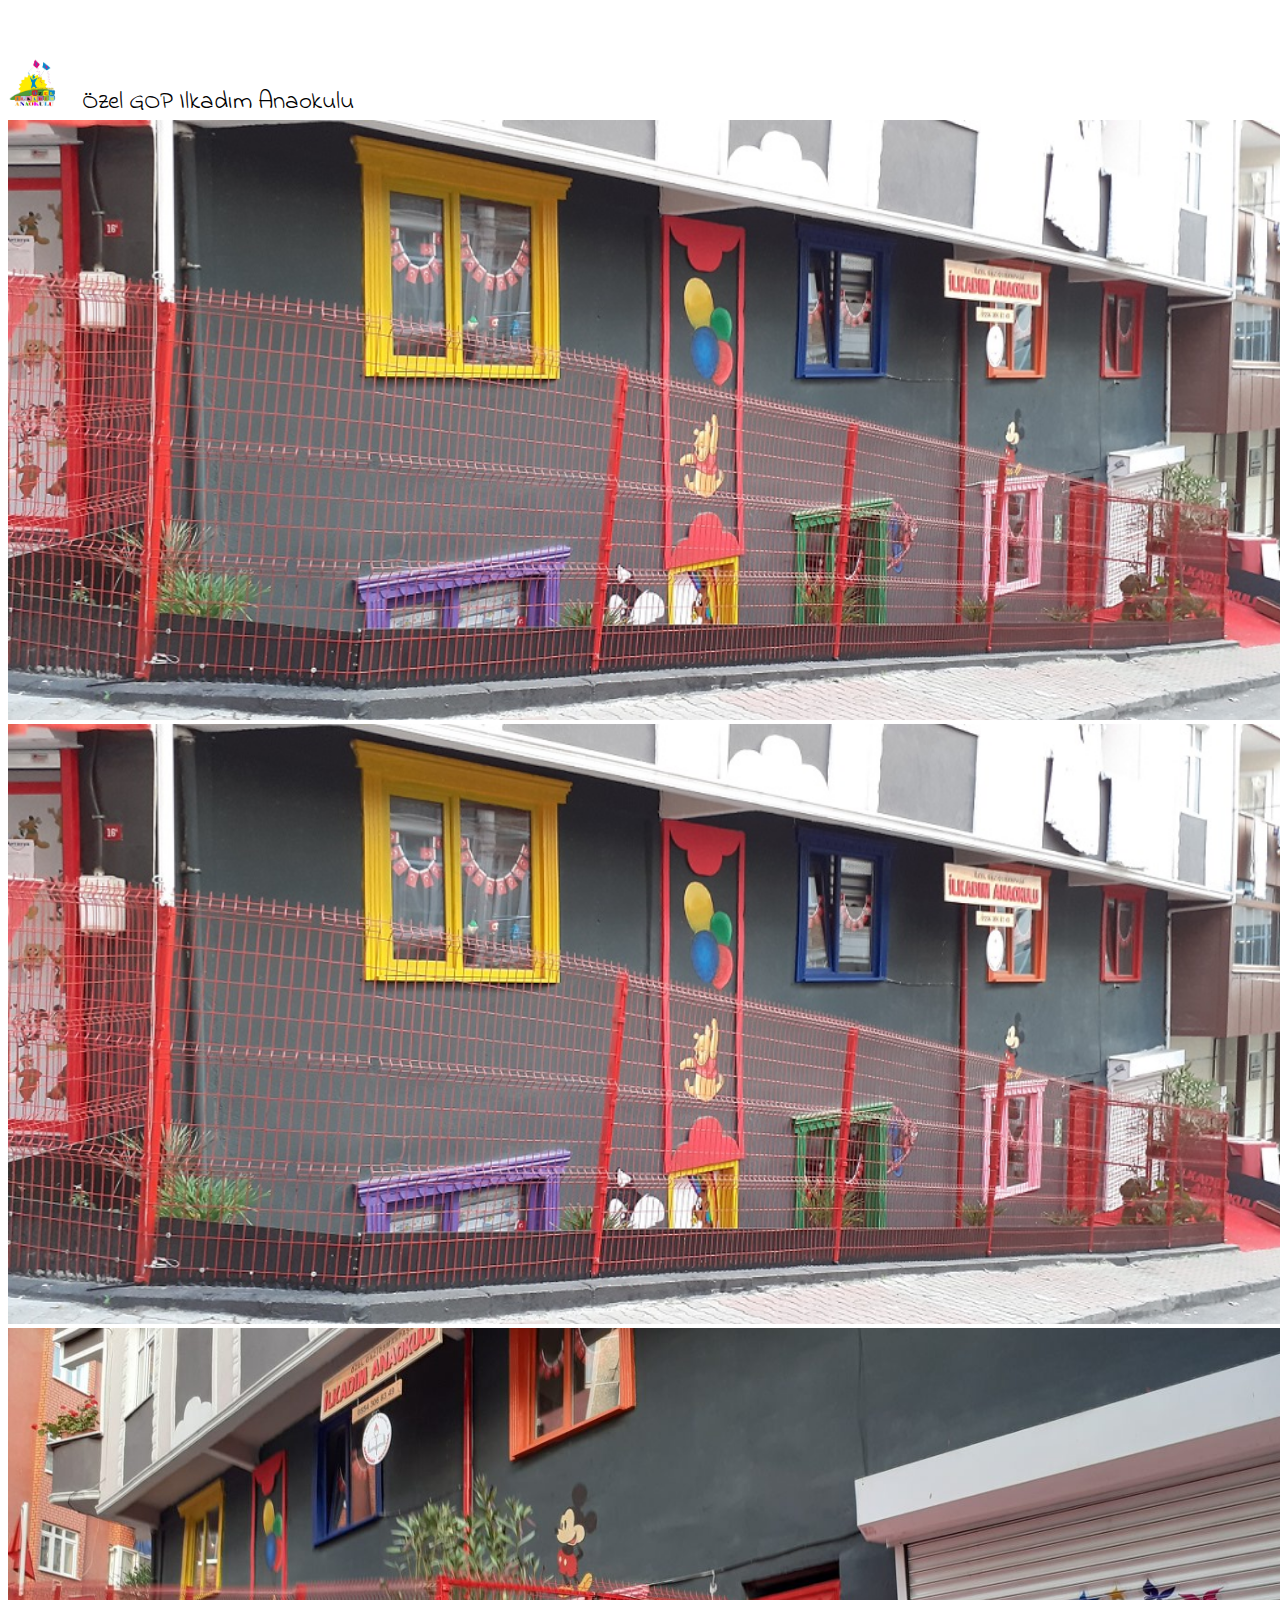
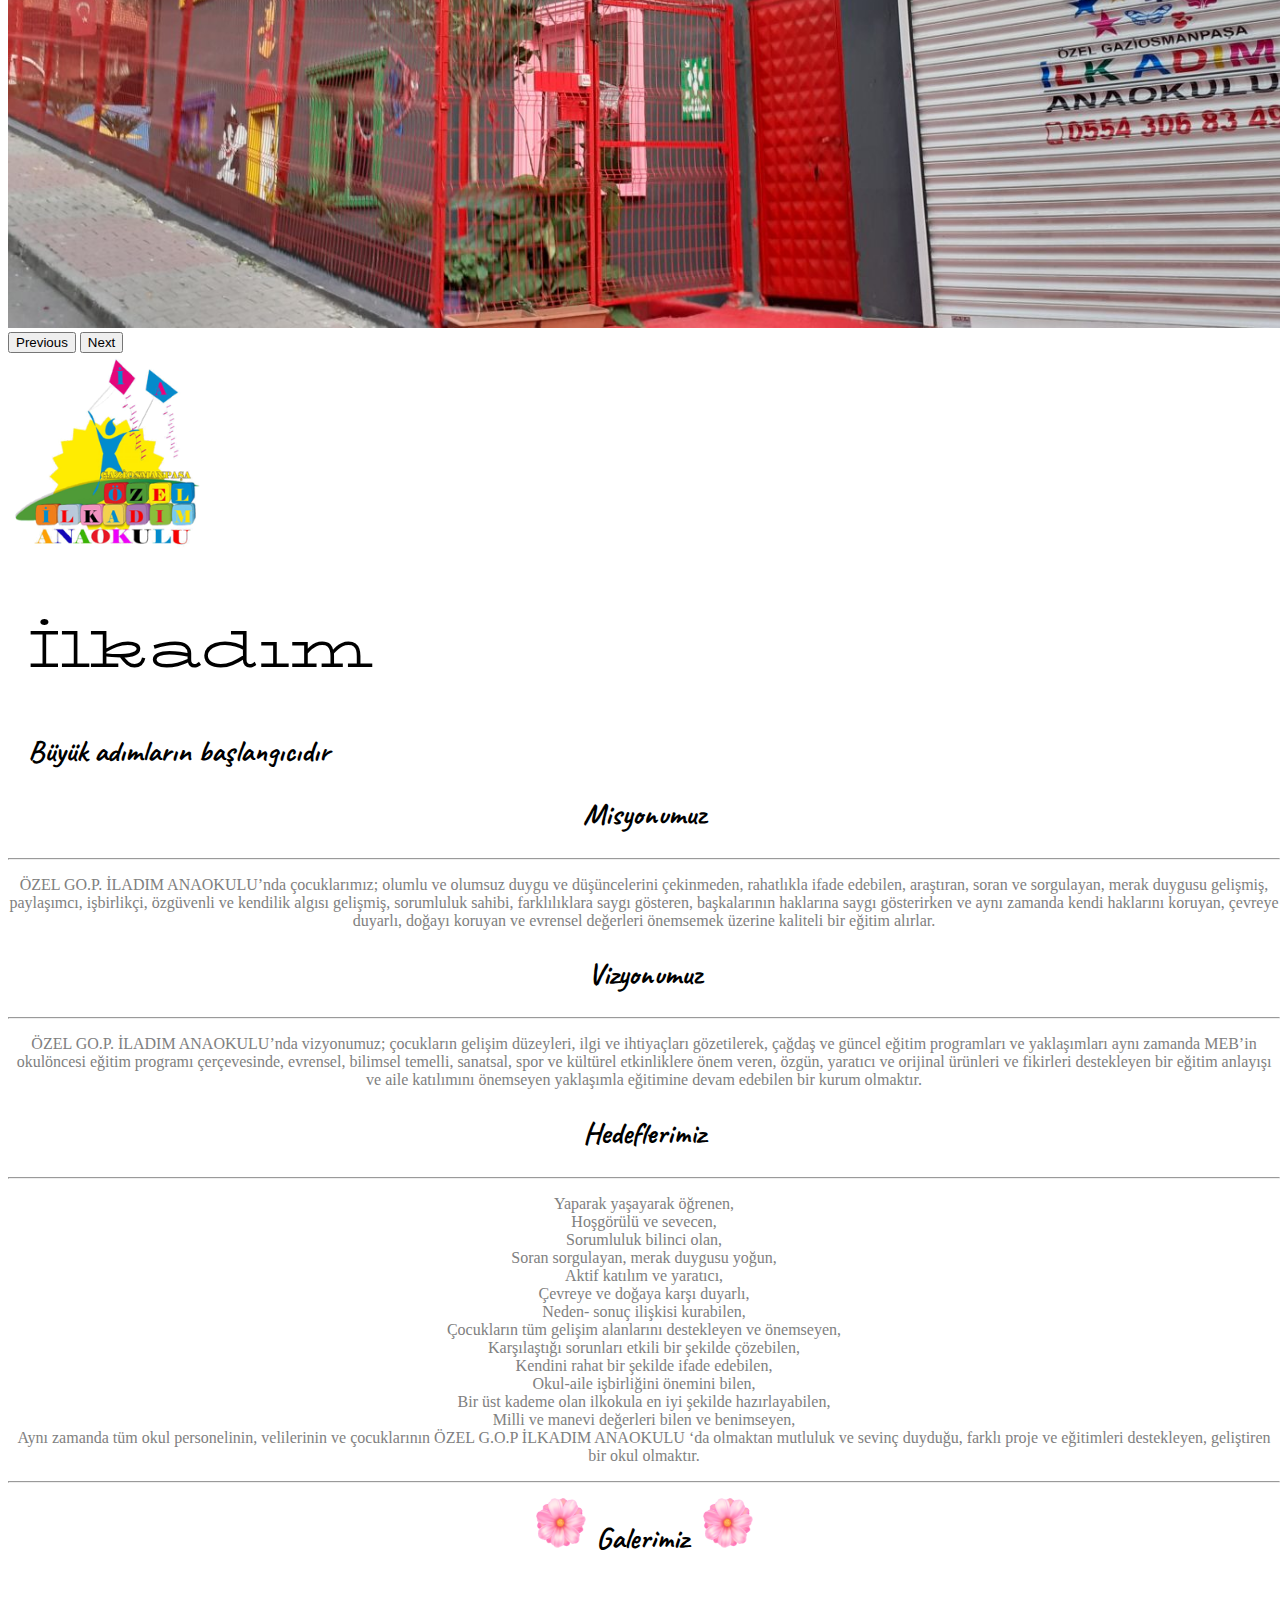
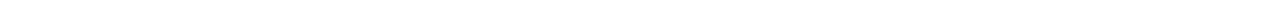
<file: index.html>
<!doctype html>
<html lang="en">
  <head>
    <!-- Required meta tags -->
    <meta charset="utf-8">
    <meta name="viewport" content="width=device-width, initial-scale=1">

    <!-- Bootstrap CSS -->
    <link href="https://cdn.jsdelivr.net/npm/bootstrap@5.1.3/dist/css/bootstrap.min.css" rel="stylesheet" integrity="sha384-1BmE4kWBq78iYhFldvKuhfTAU6auU8tT94WrHftjDbrCEXSU1oBoqyl2QvZ6jIW3" crossorigin="anonymous">

    <!-- CSS -->
    <link rel="stylesheet" href="css/style.css">
    <style>
      html,body{
        margin-right: 0px;
        overflow-x: hidden; 
      }
      body{
        padding-top: 50px;
      }
    </style>

    <!-- Font -->
    <link rel="preconnect" href="https://fonts.googleapis.com">
    <link rel="preconnect" href="https://fonts.gstatic.com" crossorigin>
    <link href="https://fonts.googleapis.com/css2?family=Alfa+Slab+One&family=BhuTuka+Expanded+One&family=Caveat&family=Indie+Flower&display=swap" rel="stylesheet">

    <title>İlkadım Anaokulu</title>
  </head>
  <body style="margin-right: 0;">

    <!-- Navbar -->
    <nav class="navbar navbar-dark bg-dark fixed-top">
        <div class="container-fluid">
            <a class="navbar-brand" href="index.html">
            <img src="img/logo.png" width="50" height="50" class="d-inline-block">
            <span class="h1 mb-1 navbar-brand">Özel GOP Ilkadım Anaokulu</span>
            </a>
        </div>
    </nav>

    <!-- Slider -->
    <div id="carouselExampleInterval" class="carousel slide" data-bs-ride="carousel">
        <div class="carousel-inner">
            <div class="carousel-item active" data-bs-interval="10000">
              <img src="img/slide2.jpg" class="d-block w-100 imgSlider">
          </div>
          <div class="carousel-item" data-bs-interval="2000">
            <img src="img/slide2.jpg" class="d-block w-100 imgSlider">
          </div>
          <div class="carousel-item">
            <img src="img/slide3.jpg" class="d-block w-100 imgSlider">
          </div>
      </div>
      <button class="carousel-control-prev" type="button" data-bs-target="#carouselExampleInterval" data-bs-slide="prev">
          <span class="carousel-control-prev-icon" aria-hidden="true"></span>
          <span class="visually-hidden">Previous</span>
      </button>
      <button class="carousel-control-next" type="button" data-bs-target="#carouselExampleInterval" data-bs-slide="next">
          <span class="carousel-control-next-icon" aria-hidden="true"></span>
          <span class="visually-hidden">Next</span>
      </button>
      <div class="carousel-caption mt-5">
        <img src="img/logo.png" style="margin-right: 15px;" width="200" height="200">
        <h2 style="font-family: 'BhuTuka Expanded One', cursive; font-size: 65px; font-weight: 600; margin-left: 20px;">İlkadım</h2>
        <h2 style="font-family: 'Caveat', cursive; margin-left: 20px;">Büyük adımların başlangıcıdır</h2>
      </div>
    </div>

    <!-- About us -->
    <div class="row mt-5">
      <div class="col-1"></div>
      <div class="container col-4 text-center">
        <h2 class="caption">Misyonumuz</h2><hr>
        <p class="aboutParagraph">ÖZEL GO.P. İLADIM ANAOKULU’nda çocuklarımız; olumlu ve olumsuz duygu ve düşüncelerini çekinmeden, rahatlıkla ifade edebilen, araştıran, soran ve sorgulayan, merak duygusu gelişmiş, paylaşımcı, işbirlikçi, özgüvenli ve kendilik algısı gelişmiş, sorumluluk sahibi, farklılıklara saygı gösteren, başkalarının haklarına saygı gösterirken ve aynı zamanda kendi haklarını koruyan, çevreye duyarlı, doğayı koruyan ve evrensel değerleri önemsemek üzerine kaliteli bir eğitim alırlar.</p>
      </div>
      <div class="col-2"></div>
      <div class="container col-4 text-center">
        <h2 class="caption">Vizyonumuz</h2><hr>
        <p class="aboutParagraph">ÖZEL GO.P. İLADIM ANAOKULU’nda vizyonumuz; çocukların gelişim düzeyleri, ilgi ve ihtiyaçları gözetilerek, çağdaş ve güncel eğitim programları ve yaklaşımları aynı zamanda MEB’in okulöncesi eğitim programı çerçevesinde, evrensel, bilimsel temelli, sanatsal, spor ve kültürel etkinliklere önem veren, özgün, yaratıcı ve orijinal ürünleri ve fikirleri destekleyen bir eğitim anlayışı ve aile katılımını önemseyen yaklaşımla eğitimine devam edebilen bir kurum olmaktır.</p>
      </div>
      <div class="col-1"></div>
    </div>
    <div class="row">
      <div class="col-4">
      </div>
      <div class="col-4">
        <h2 class="caption">Hedeflerimiz</h2><hr>
        <p class="aboutParagraph">Yaparak yaşayarak öğrenen,<br>Hoşgörülü ve sevecen,<br>Sorumluluk bilinci olan,<br>Soran sorgulayan, merak duygusu yoğun,<br>Aktif katılım ve yaratıcı,<br>Çevreye ve doğaya karşı duyarlı,<br>Neden- sonuç ilişkisi kurabilen,<br>Çocukların tüm gelişim alanlarını destekleyen ve önemseyen,<br>Karşılaştığı sorunları etkili bir şekilde çözebilen,<br>Kendini rahat bir şekilde ifade edebilen,<br>Okul-aile işbirliğini önemini bilen,<br>Bir üst kademe olan ilkokula en iyi şekilde hazırlayabilen,<br>Milli ve manevi değerleri bilen ve benimseyen,<br>Aynı zamanda tüm okul personelinin, velilerinin ve çocuklarının ÖZEL G.O.P İLKADIM ANAOKULU ‘da olmaktan mutluluk ve sevinç duyduğu, farklı proje ve eğitimleri destekleyen, geliştiren bir okul olmaktır.</p>
      </div>
      <div class="col-4"></div>
    </div>
    
    <!-- Gallery -->
    <div class="row justify-content-center mt-4">
      <div class="col-3 caption mb-3">
        <hr>
        <a href="gallery.html"><img src="img/flower.png" width="50" height="50" style="margin-right:10px">Galerimiz<img src="img/flower.png" width="50" height="50" style="margin-left:15px"></a>
      </div>
    </div>
    
    <!-- Footer - Contact -->
    <div class="bg-dark text-light text-center">
      <p class="align-center p-5 mb-0">
        <span><a href="https://github.com/ErtugrulSoylu" style="color:white">&copy; | 2022 Copyright: Ertugrul Soylu</a></span>
        
      </p>
    </div>    
    <!-- Option 1: Bootstrap Bundle with Popper -->
    <script src="https://cdn.jsdelivr.net/npm/bootstrap@5.1.3/dist/js/bootstrap.bundle.min.js" integrity="sha384-ka7Sk0Gln4gmtz2MlQnikT1wXgYsOg+OMhuP+IlRH9sENBO0LRn5q+8nbTov4+1p" crossorigin="anonymous"></script>
  </body>
</html>
</file>
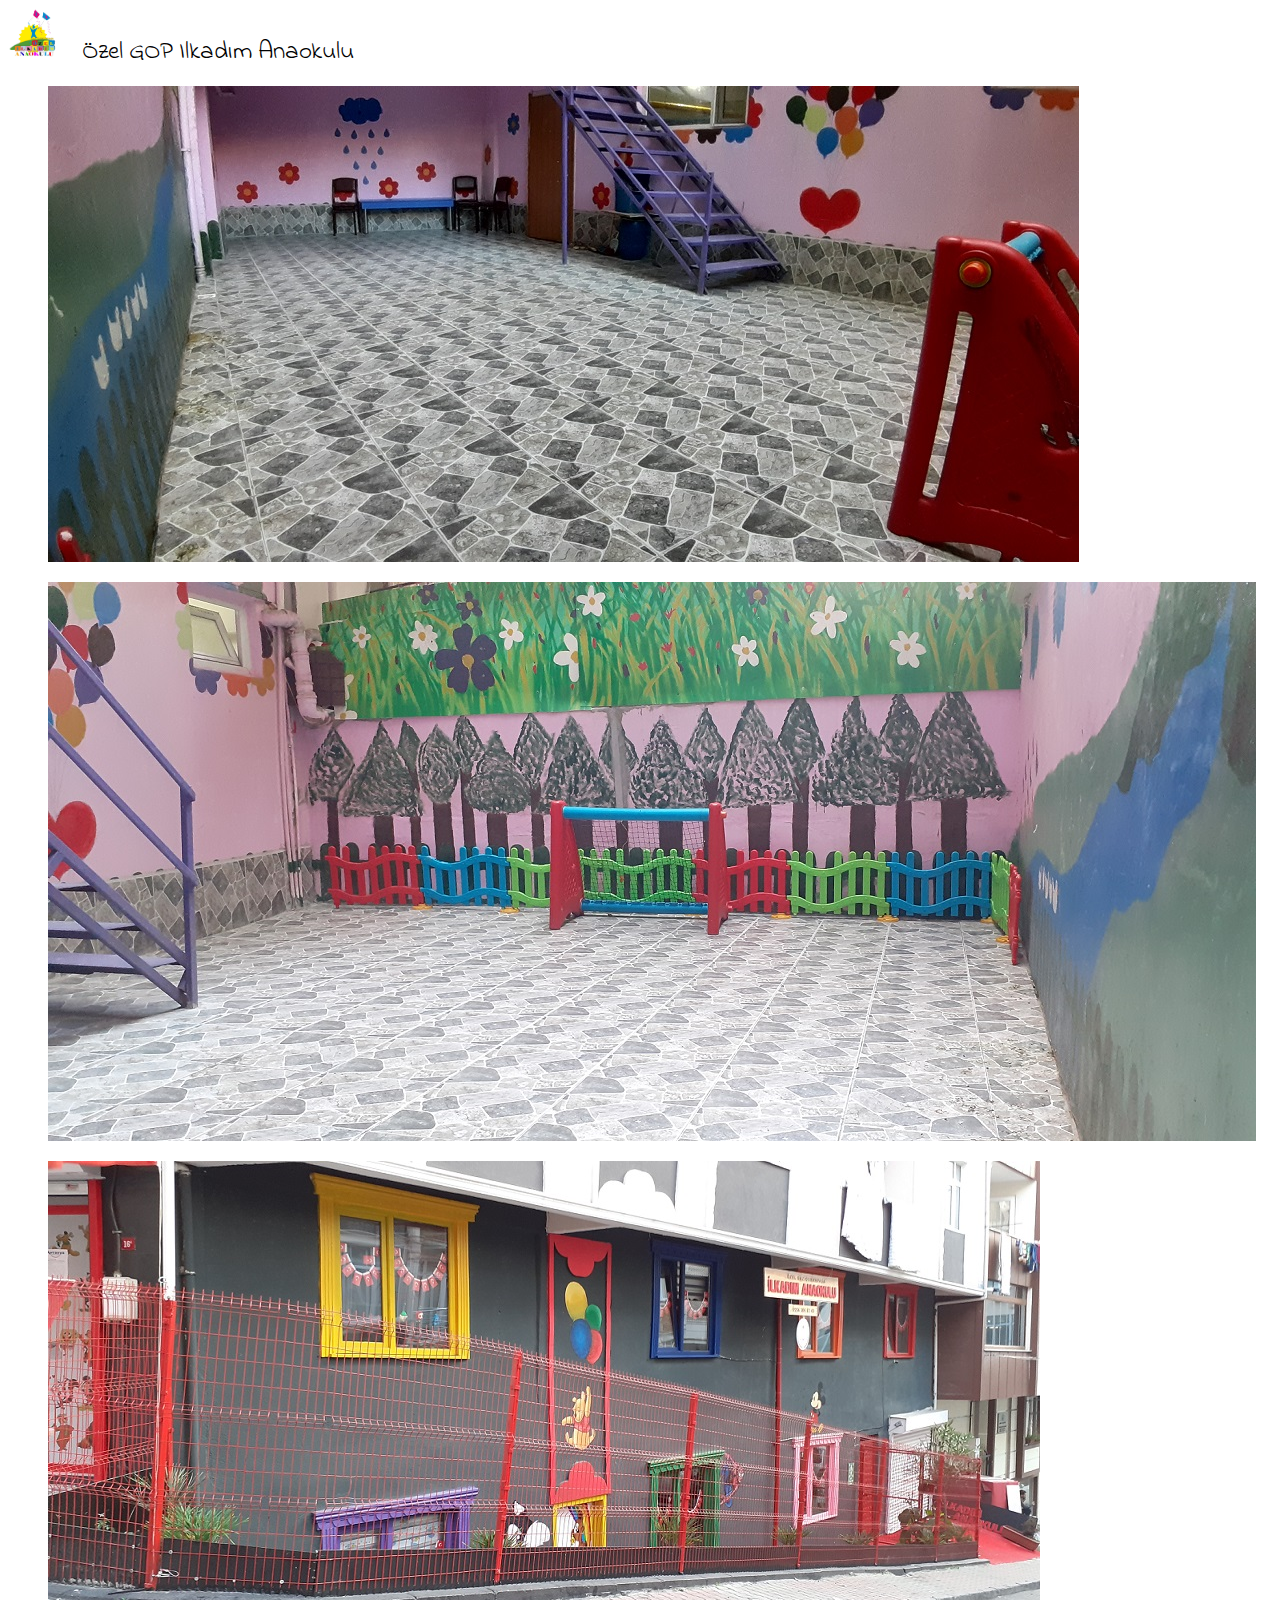
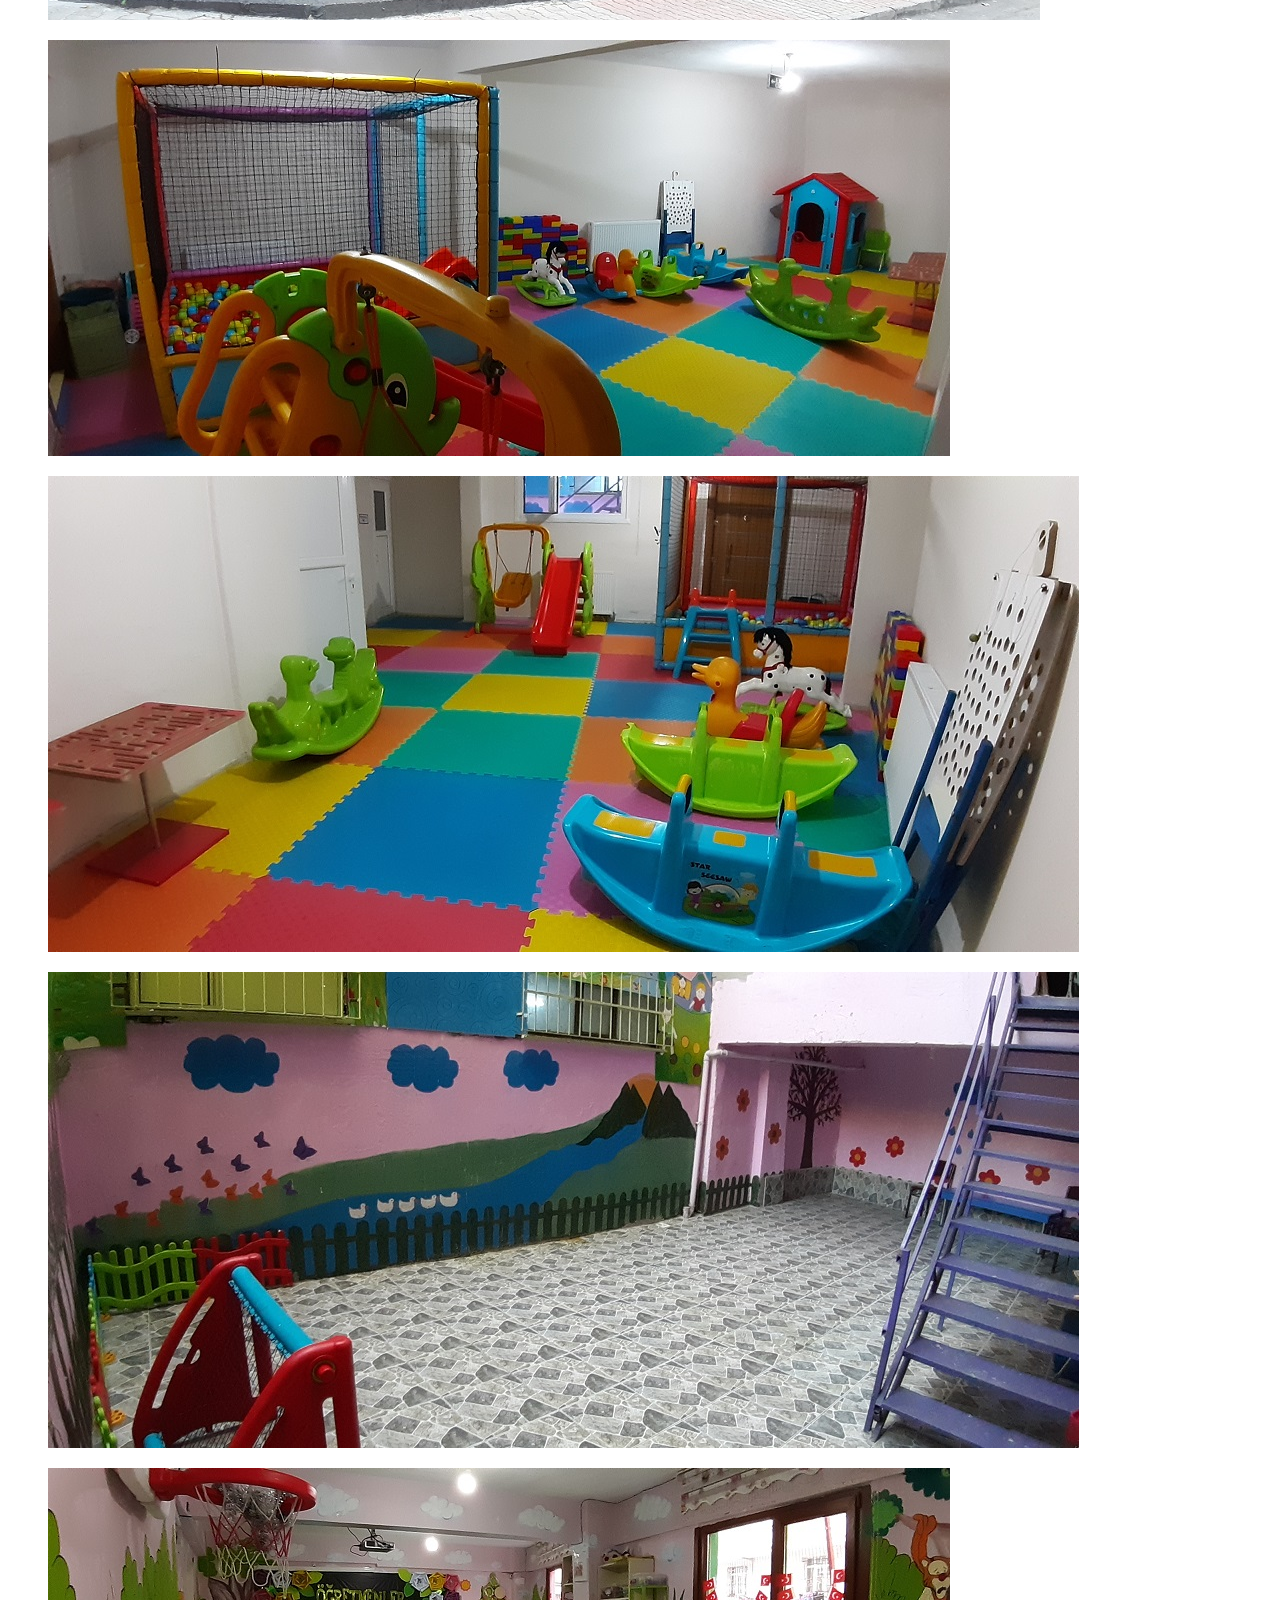
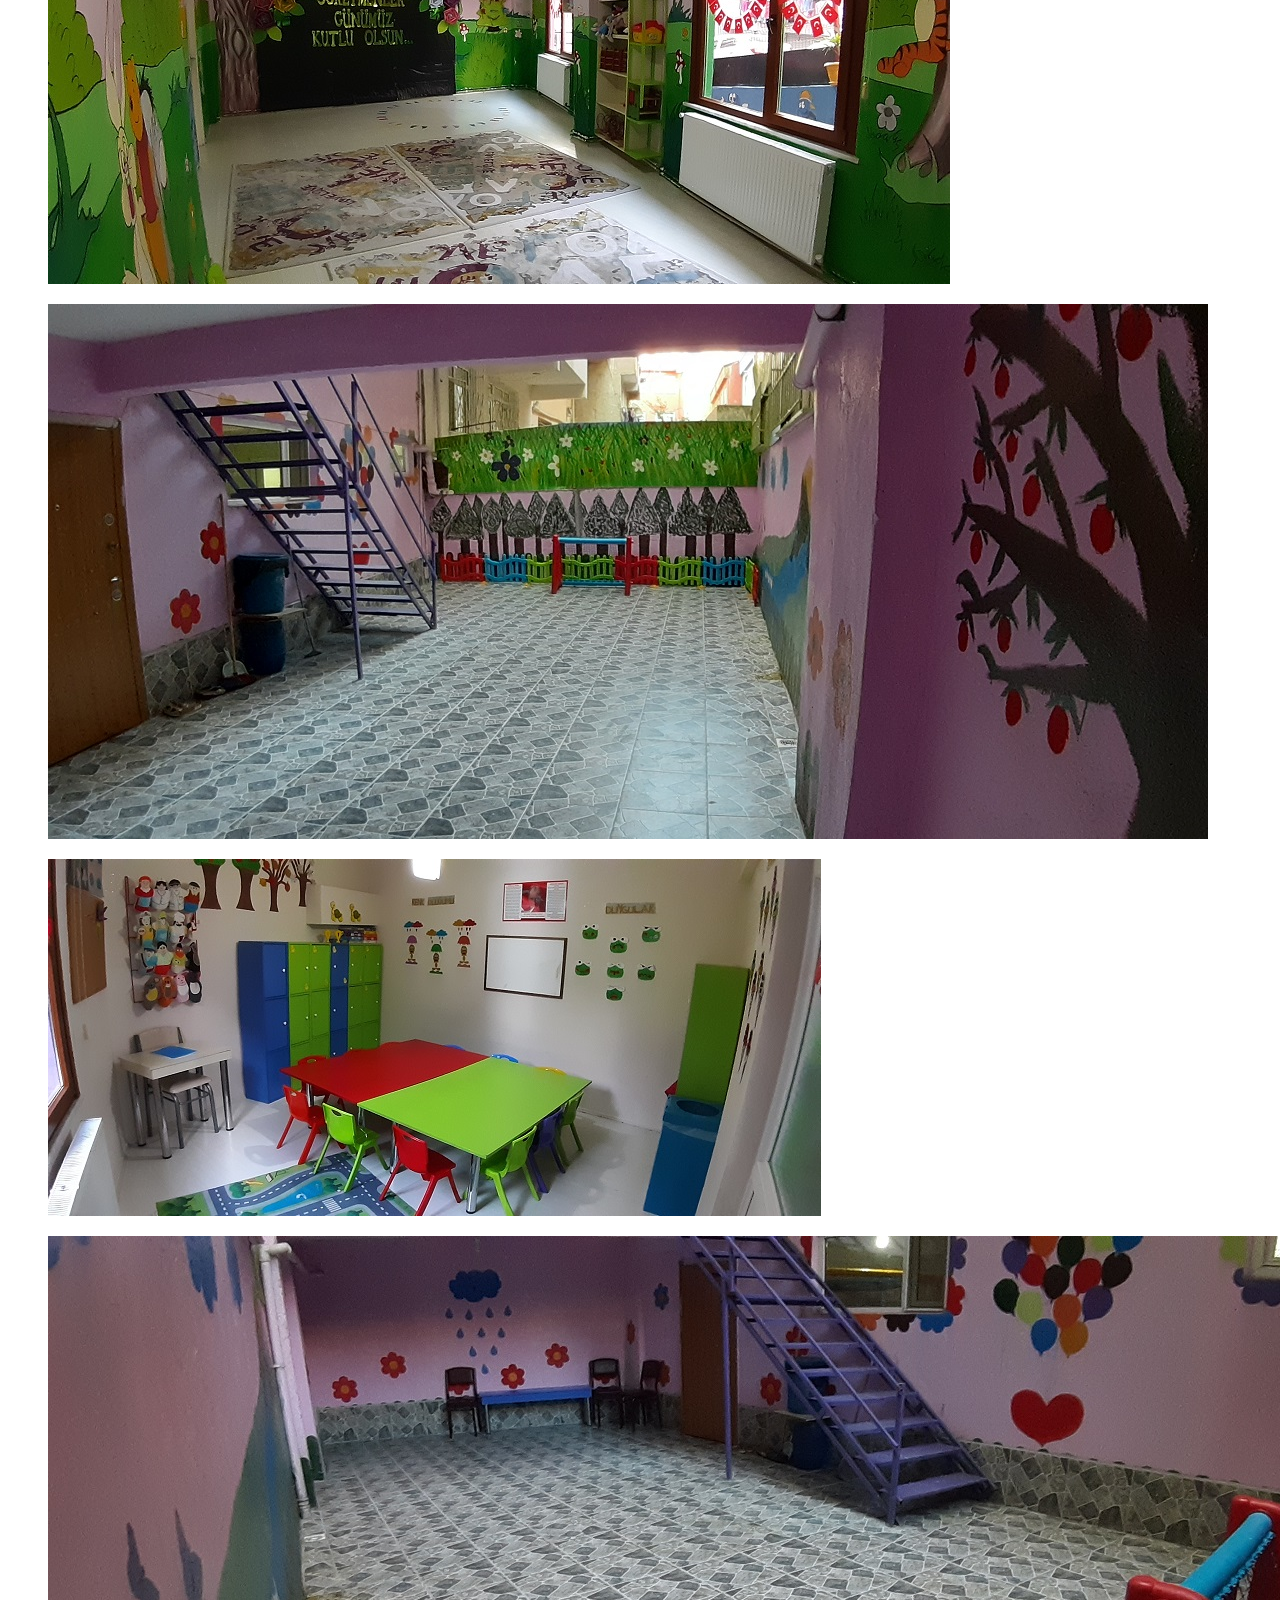
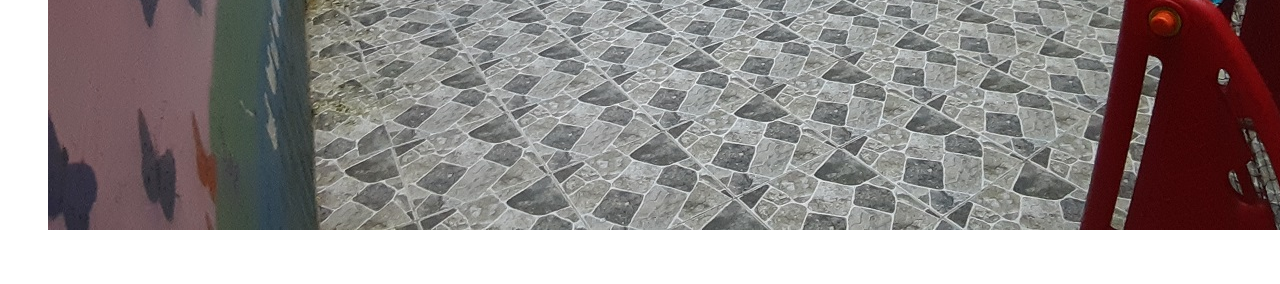
<file: gallery.html>
<!doctype html>
<html lang="en">
  <head>
    <!-- Required meta tags -->
    <meta charset="utf-8">
    <meta name="viewport" content="width=device-width, initial-scale=1">

    <!-- Bootstrap CSS -->
    <link href="https://cdn.jsdelivr.net/npm/bootstrap@5.1.3/dist/css/bootstrap.min.css" rel="stylesheet" integrity="sha384-1BmE4kWBq78iYhFldvKuhfTAU6auU8tT94WrHftjDbrCEXSU1oBoqyl2QvZ6jIW3" crossorigin="anonymous">

    <!-- CSS -->
    <link rel="stylesheet" href="css/style.css">

    <!-- Font -->
    <link rel="preconnect" href="https://fonts.googleapis.com">
    <link rel="preconnect" href="https://fonts.gstatic.com" crossorigin>
    <link href="https://fonts.googleapis.com/css2?family=Alfa+Slab+One&family=BhuTuka+Expanded+One&family=Caveat&family=Indie+Flower&display=swap" rel="stylesheet">

    <title>İlkadım Anaokulu</title>
  </head>
  <body style="margin-right: 0;">

    <!-- Navbar -->
    <nav class="navbar navbar-dark bg-dark fixed-top">
        <div class="container-fluid">
            <a class="navbar-brand" href="index.html">
            <img src="img/logo.png" width="50" height="50" class="d-inline-block">
            <span class="h1 mb-1 navbar-brand">Özel GOP Ilkadım Anaokulu</span>
            </a>
        </div>
    </nav>

    <!-- Gallery Content -->
    <section class="p-5 text-center">
      <div class="container">
        <div class="row">
          <div class="col-md-3">
            <figure class="figure">
              <a href="gallery/img1.jpg">
                <img src="gallery/img1.jpg" class="figure-img img-fluid rounded">
              </a>
            </figure>
          </div>
          <div class="col-md-3">
            <figure class="figure">
              <a href="gallery/img2.jpg">
                <img src="gallery/img2.jpg" class="figure-img img-fluid rounded">
              </a>
            </figure>
          </div>
          <div class="col-md-3">
            <figure class="figure">
              <a href="gallery/img3.jpg">
                <img src="gallery/img3.jpg" class="figure-img img-fluid rounded">
              </a>
            </figure>
          </div>
          <div class="col-md-3">
            <figure class="figure">
              <a href="gallery/img4.jpg">
                <img src="gallery/img4.jpg" class="figure-img img-fluid rounded">
              </a>
            </figure>
          </div>
        </div>
        <div class="row">
          <div class="col-md-3">
            <figure class="figure">
              <a href="gallery/img5.jpg">
                <img src="gallery/img5.jpg" class="figure-img img-fluid rounded">
              </a>
            </figure>
          </div>
          <div class="col-md-3">
            <figure class="figure">
              <a href="gallery/img6.jpg">
                <img src="gallery/img6.jpg" class="figure-img img-fluid rounded">
              </a>
            </figure>
          </div>
          <div class="col-md-3">
            <figure class="figure">
              <a href="gallery/img7.jpg">
                <img src="gallery/img7.jpg" class="figure-img img-fluid rounded">
              </a>
            </figure>
          </div>
          <div class="col-md-3">
            <figure class="figure">
              <a href="gallery/img8.jpg">
                <img src="gallery/img8.jpg" class="figure-img img-fluid rounded">
              </a>
            </figure>
          </div>
        </div>
        <div class="row">
          <div class="col-md-3">
            <figure class="figure">
              <a href="gallery/img9.jpg">
                <img src="gallery/img9.jpg" class="figure-img img-fluid rounded">
              </a>
            </figure>
          </div>
          <div class="col-md-3">
            <figure class="figure">
              <a href="gallery/img10.jpg">
                <img src="gallery/img10.jpg" class="figure-img img-fluid rounded">
              </a>
            </figure>
          </div>
        </div>
      </div>
    </section>
    
    <!-- Footer - Contact -->
    <div class="bg-dark text-light text-center">
      <p class="align-center p-5 mb-0">
        <span><a href="https://github.com/ErtugrulSoylu" style="color:white">&copy; | 2022 Copyright: Ertugrul Soylu</a></span>
        
      </p>
    </div>    
    <!-- Option 1: Bootstrap Bundle with Popper -->
    <script src="https://cdn.jsdelivr.net/npm/bootstrap@5.1.3/dist/js/bootstrap.bundle.min.js" integrity="sha384-ka7Sk0Gln4gmtz2MlQnikT1wXgYsOg+OMhuP+IlRH9sENBO0LRn5q+8nbTov4+1p" crossorigin="anonymous"></script>
  </body>
</html>
</file>
<file: css/style.css>
span.navbar-brand{
    margin-left: 20px;
    font-size: 25px;
    font-weight: 300;
    font-family: 'Indie Flower', cursive;
}

.imgSlider{
    height: 600px;
}

.carousel-caption{
    text-align: left;
    font-size: 20px;
    left: 13%;
    top: 0px;
}

.caption{
    text-align: center;
    font-family: 'Caveat', cursive;
    font-weight: bold;
    font-size: 30px;
}

.aboutParagraph{
    text-align: center;
    font-family: Cursive;
    color:grey;
}

a {
    text-decoration: none;
    color:black
}
</file>
